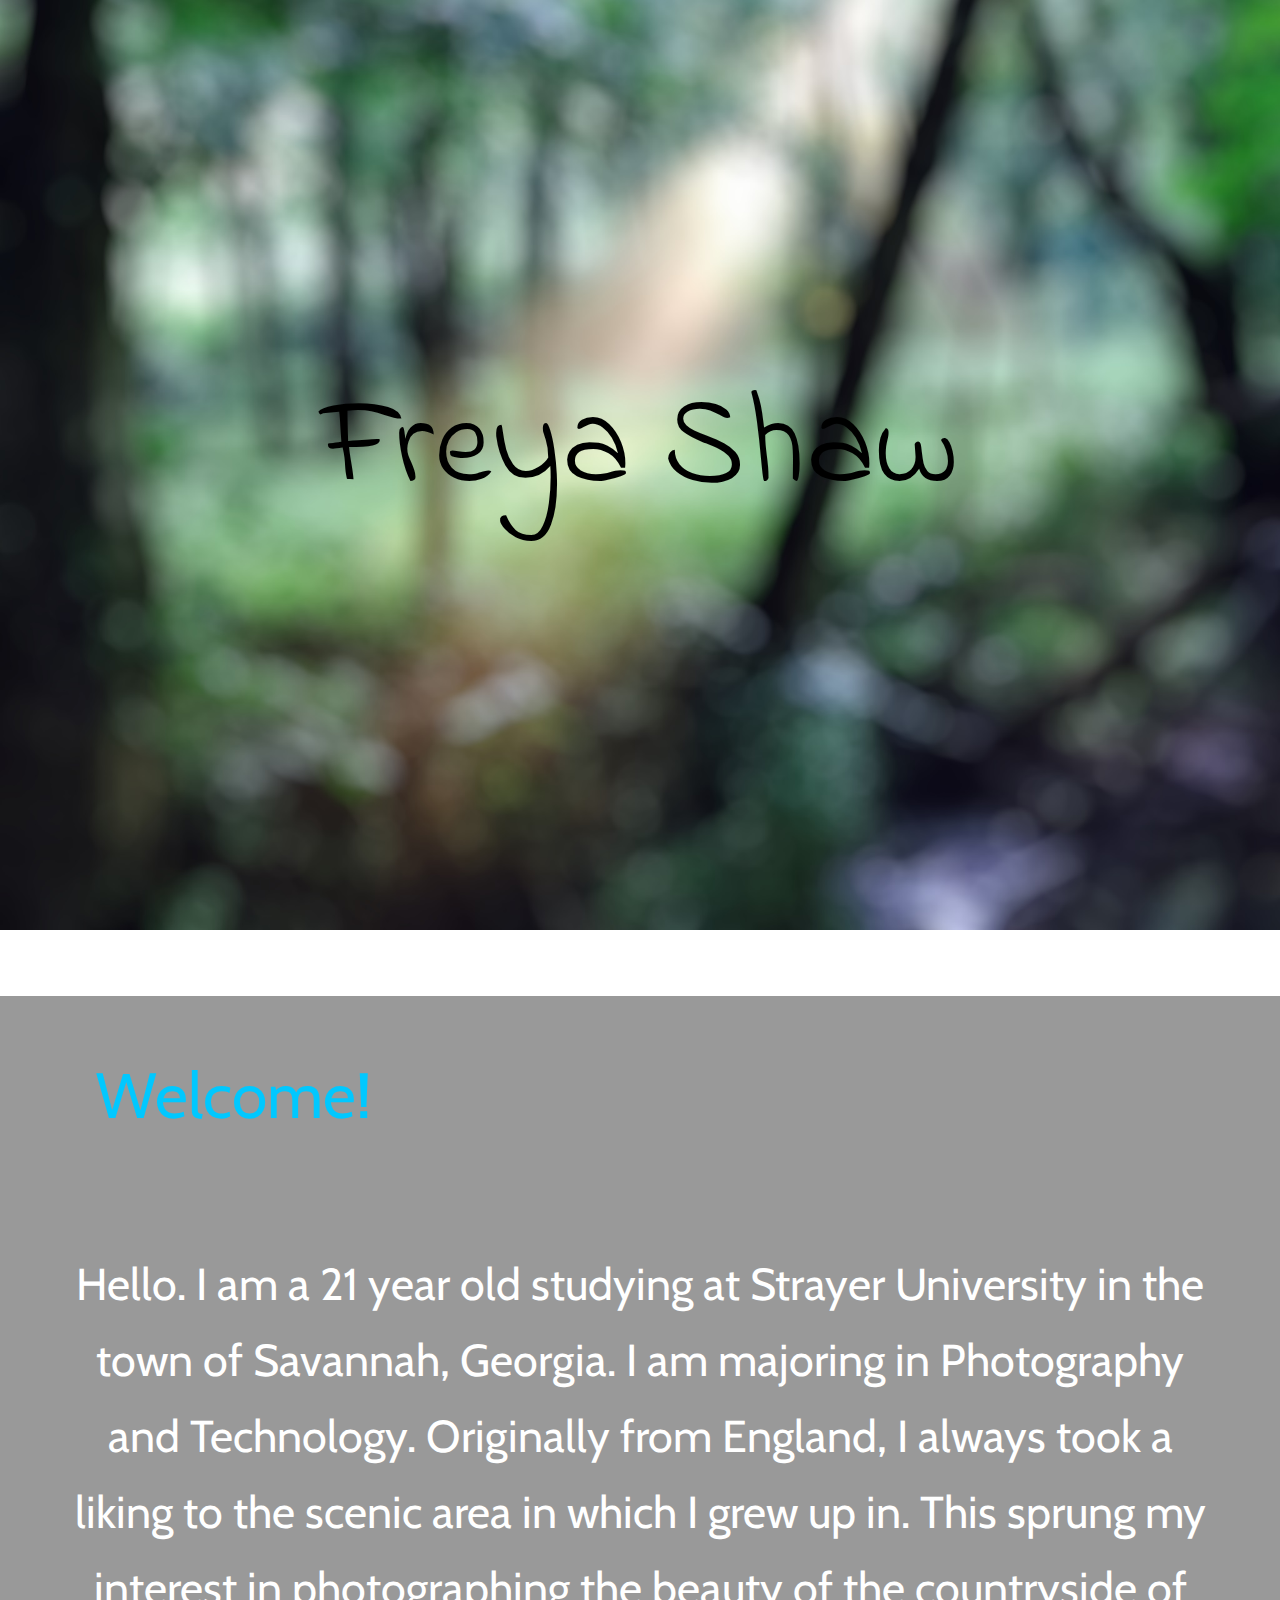
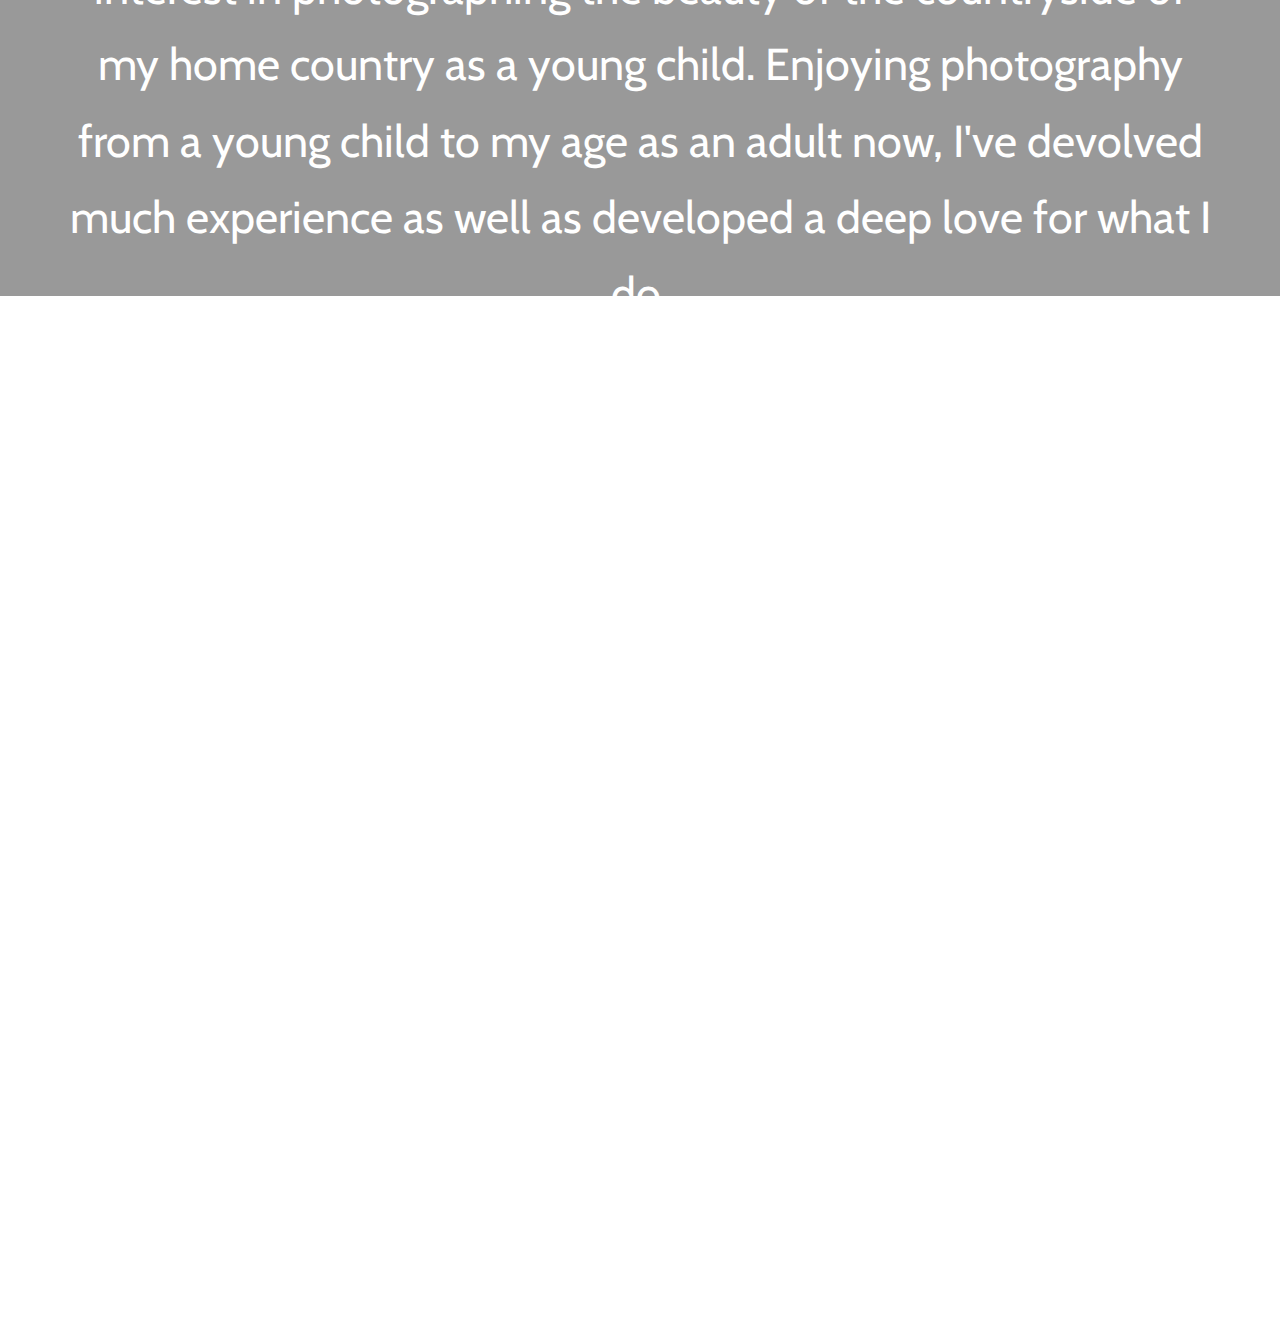
<file: index.html>
<!DOCTYPE html>
<head>
    <title>Freya Shaw</title>
    <link href="https://fonts.googleapis.com/css?family=Indie+Flower" rel="stylesheet">
    <link href="https://fonts.googleapis.com/css?family=Cabin" rel="stylesheet">
    <link href="https://fonts.googleapis.com/css?family=Roboto:100" rel="stylesheet">
    <link rel="stylesheet" type="text/css" href="res/style.css">
</head>
<body>

    <div id="wallpaper"></div>
    <div class="full" id="main-panel">
        <p id="main-title">Freya Shaw</p>
    </div>
    <div class="full">
        <p class="title">Welcome!</p>
        <p>
            Hello. I am a 21 year old studying at Strayer University in the town of Savannah,
            Georgia. I am majoring in Photography and Technology. Originally from England,
            I always took a liking to the scenic area in which I grew up in. This sprung my 
            interest in photographing the beauty of the countryside of my home country as a 
            young child. Enjoying photography from a young child to my age as an adult now, 
            I've devolved much experience as well as developed a deep love for what I do. 
        </p>
    </div>
    <div class="full" style="background:none">
        <a href="mailto:freya.shaw45@gmail.com"><p class="link-large" style="padding-top:3em">EMAIL</p>
        <a href="https://twitter.com/Freya_Shaw_"><p class="link-large">TWITTER</p>
    </div>

</body>

<!-- mailto:freya.shaw45@gmail.com -->

<script src="res/scripts/index.js"></script>
</file>
<file: res/style.css>
*{
    margin:0;
    padding:0;
    font-family:Cabin;
}
html, body{
    height:100%;
}
div.full{
    height:100%;
    width:100%;
    margin:0;
    background:rgba(0,0,0,.4);
}
body{
    background-size:cover;
    background-position:center;
    background-repeat:no-repeat;
    background-attachment:fixed;
}
#main-title{
    font-family:Indie Flower;
    margin:0;
    font-size:8em;
    text-align:center;
    vertical-align:middle;
    color:black;
}
#main-panel{
    background:none;
}
p.title{
    color:rgb(0,200,255);
    font-size:4em;
    padding:.7em;
    padding-left:0;
    padding-bottom:0;
    text-align:left;
}
p{
    font-size:2.8em;
    color:white;
    margin:1.5em;
    text-align:center;
    line-height:1.7em;
}
a{
    text-decoration:none;
}
p.link-large{
    font-family:Roboto Thin;
    text-align:center;
    font-size:6em;
}
</file>
